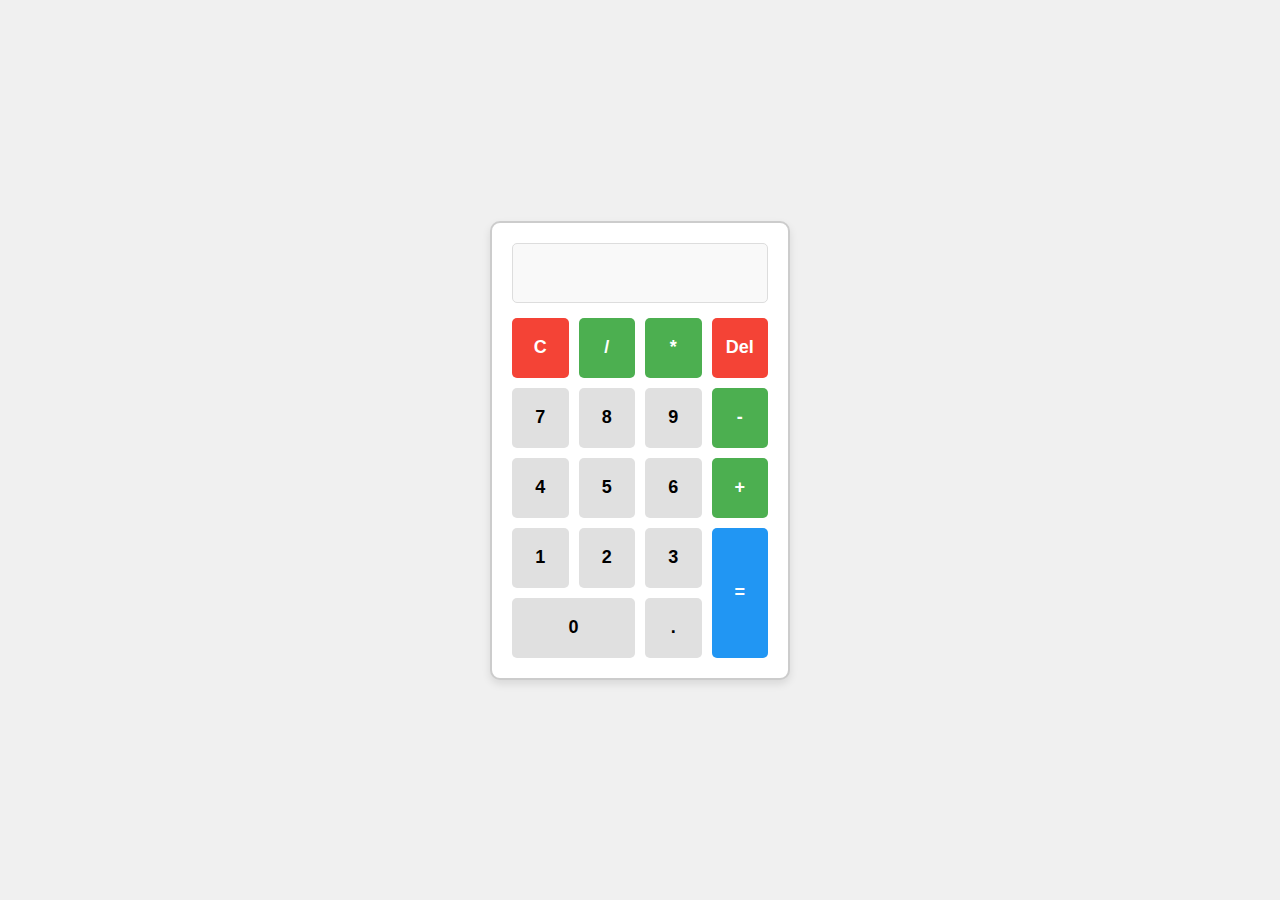
<file: Calculator/index.html>
<!DOCTYPE html>
<html lang="en">

<head>
  <meta charset="UTF-8">
  <meta name="viewport" content="width=device-width, initial-scale=1.0">
  <title>My Simple Calculator</title>
  <link rel="stylesheet" href="style.css">
</head>

<body>
  <div class="calculator">
    <input id="display" class="display" readonly>
    <div class="buttons">
      <button class="clear">C</button>
      <button class="operator">/</button>
      <button class="operator">*</button>
      <button class="delLast">Del</button>
      <button>7</button>
      <button>8</button>
      <button>9</button>
      <button class="operator">-</button>
      <button>4</button>
      <button>5</button>
      <button>6</button>
      <button class="operator">+</button>
      <button>1</button>
      <button>2</button>
      <button>3</button>
      <button class="equals">=</button>
      <button class="zero">0</button>
      <button>.</button>
    </div>
  </div>
  <script src="script.js"></script>
</body>

</html>
</file>
<file: Calculator/style.css>
* {
    margin: 0;
    padding: 0;
    box-sizing: border-box;
}

body {
    font-family: Arial, sans-serif;
    background-color: #f0f0f0;
    margin: 0;
    padding: 0;
    height: 100vh;
    display: flex;
    justify-content: center;
    align-items: center;
}

.calculator {
    background-color: white;
    border: 2px solid #ccc;
    border-radius: 10px;
    padding: 20px;
    width: 300px;
    box-shadow: 0 4px 8px rgba(0, 0, 0, 0.1);
}

.display {
    width: 100%;
    height: 60px;
    font-size: 28px;
    text-align: right;
    margin-bottom: 15px;
    padding: 10px;
    box-sizing: border-box;
    border: 1px solid #ddd;
    border-radius: 5px;
    background-color: #f9f9f9;
}

.buttons {
    display: grid;
    grid-template-columns: 1fr 1fr 1fr 1fr;
    grid-template-rows: 60px 60px 60px 60px 60px;
    gap: 10px;
}

button {
    font-size: 18px;
    padding: 10px;
    cursor: pointer;
    border: none;
    border-radius: 5px;
    background-color: #e0e0e0;
    font-weight: bold;
    transition: background-color 0.2s;
}

button:hover {
    background-color: #d0d0d0;
}

button.operator {
    background-color: #4CAF50;
    color: white;
}

button.operator:hover {
    background-color: #45a049;
}

button.clear {
    background-color: #f44336;
    color: white;
}

button.delLast {
    background-color: #f44336;
    color: white;
}

button.clear:hover {
    background-color: #da190b;
}

button.delLast:hover {
    background-color: #da190b;
}

button.equals {
    background-color: #2196F3;
    color: white;
    grid-row: span 2;
    grid-column: 4;
}

button.equals:hover {
    background-color: #1976D2;
}

.zero {
    grid-column: span 2;
}
</file>
